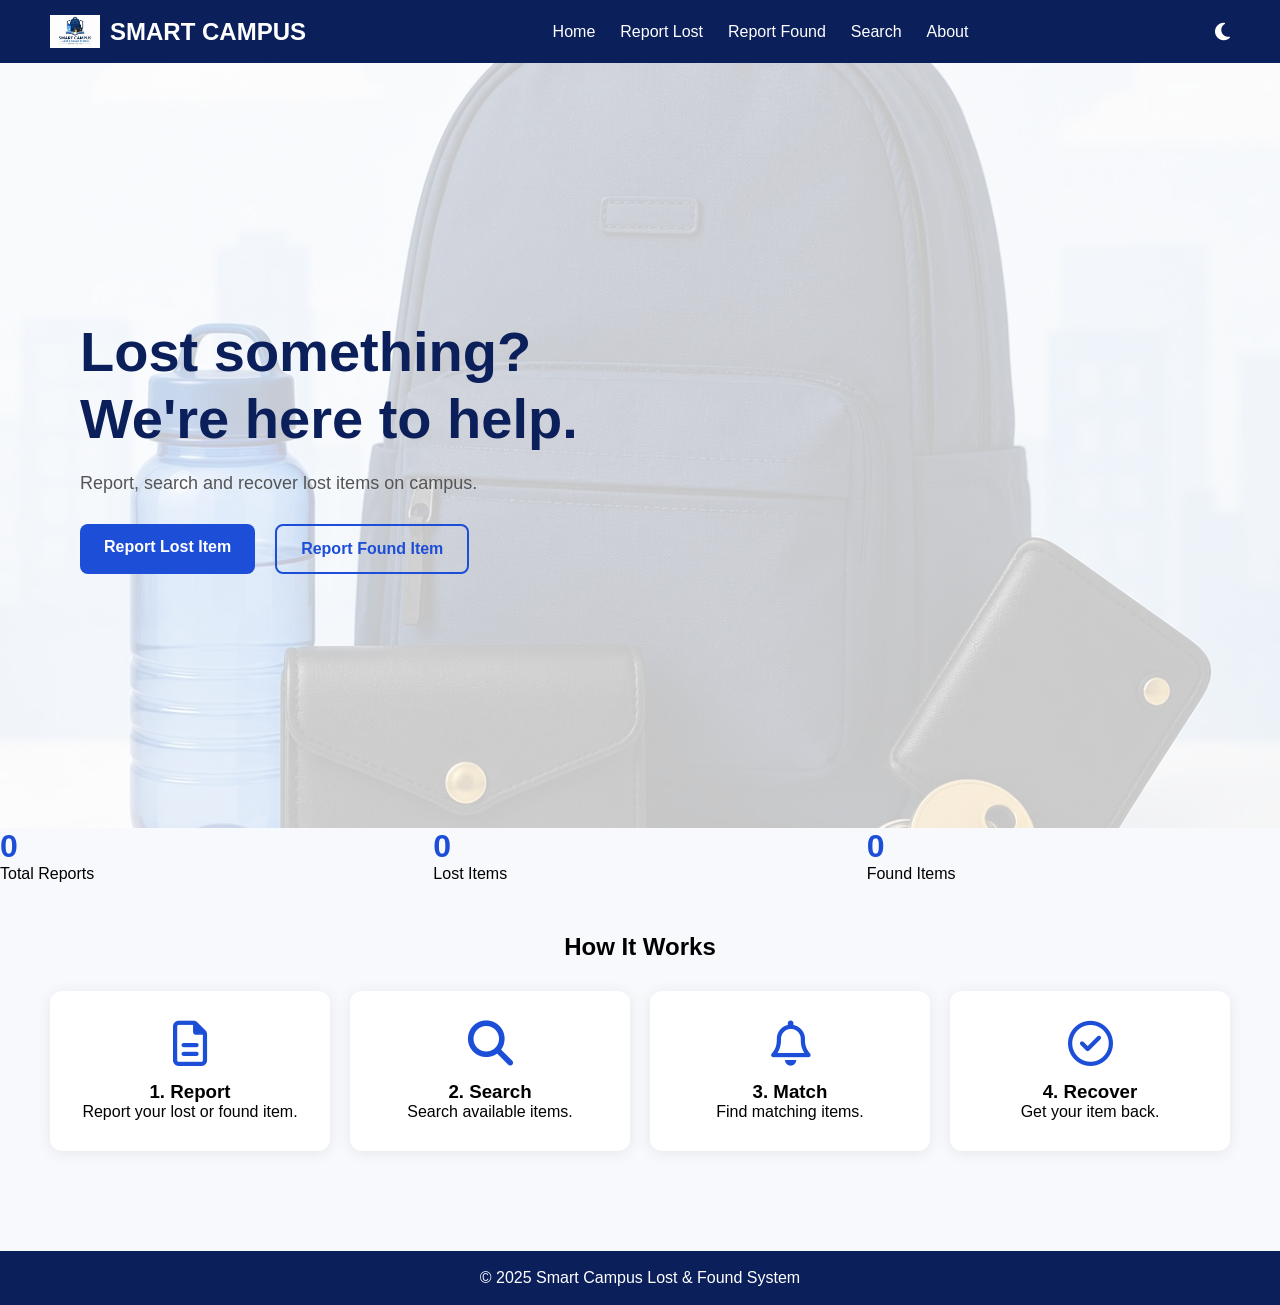
<file: index.html>
<!DOCTYPE html>
<html lang="en">
<head>
    <meta charset="UTF-8">
    <meta name="viewport" content="width=device-width, initial-scale=1.0">

    <title>Smart Campus Lost & Found</title>

    <link rel="stylesheet" href="style.css">

    <!-- PWA -->
    <link rel="manifest" href="manifest.json">
    <link rel="stylesheet" href="https://cdnjs.cloudflare.com/ajax/libs/font-awesome/6.5.1/css/all.min.css">
    <link rel="manifest" href="manifest.json">
    <meta name="theme-color" content="#0b1f5b">
    <link rel="icon" href="images/icon-192.png">
    <link rel="apple-touch-icon" href="images/apple-icon.png">
</head>

<body>

    <!-- Navigation -->
    <nav>

    <div class="logo">

        <img src="images/logo.png" alt="Logo">

        <h2>SMART CAMPUS</h2>

    </div>

    <div class="menu-toggle">

        ☰

    </div>

    <ul class="nav-links">

        <li><a href="index.html">Home</a></li>

        <li><a href="report-lost.html">Report Lost</a></li>

        <li><a href="report-found.html">Report Found</a></li>

        <li><a href="search.html">Search</a></li>

        <li><a href="about.html">About</a></li>

    </ul>
     <i class="fa-solid fa-moon" id="darkModeBtn"></i>
    </nav>

    <!-- Hero Section -->
    <section class="hero">

        <div class="hero-text">

            <h1>
                Lost something?<br>
                We're here to help.
            </h1>

            <p>
                Report, search and recover lost items on campus.
            </p>

            <div class="buttons">

                <a href="report-lost.html" class="btn">
                    Report Lost Item
                </a>

                <a href="report-found.html" class="btn-outline">
                    Report Found Item
                </a>

            </div>

        </div>

    </section>
    <section class="dashboard">

    <div class="stat-card">
        <h2 id="totalReports">0</h2>
        <p>Total Reports</p>
    </div>

    <div class="stat-card">
        <h2 id="lostCount">0</h2>
        <p>Lost Items</p>
    </div>

    <div class="stat-card">
        <h2 id="foundCount">0</h2>
        <p>Found Items</p>
    </div>

</section>


    <!-- How it Works -->

    <section class="steps">

        <h2>How It Works</h2>

<div class="cards">

    <div class="card">
        <i class="fa-regular fa-file-lines"></i>
        <h3>1. Report</h3>
        <p>Report your lost or found item.</p>
    </div>

    <div class="card">
        <i class="fa-solid fa-magnifying-glass"></i>
        <h3>2. Search</h3>
        <p>Search available items.</p>
    </div>

    <div class="card">
        <i class="fa-regular fa-bell"></i>
        <h3>3. Match</h3>
        <p>Find matching items.</p>
    </div>

    <div class="card">
        <i class="fa-regular fa-circle-check"></i>
        <h3>4. Recover</h3>
        <p>Get your item back.</p>
    </div>

</div>

    </section>

    <footer>
        © 2025 Smart Campus Lost & Found System
    </footer>

    <script src="script.js"></script>

</body>
</html>
</file>
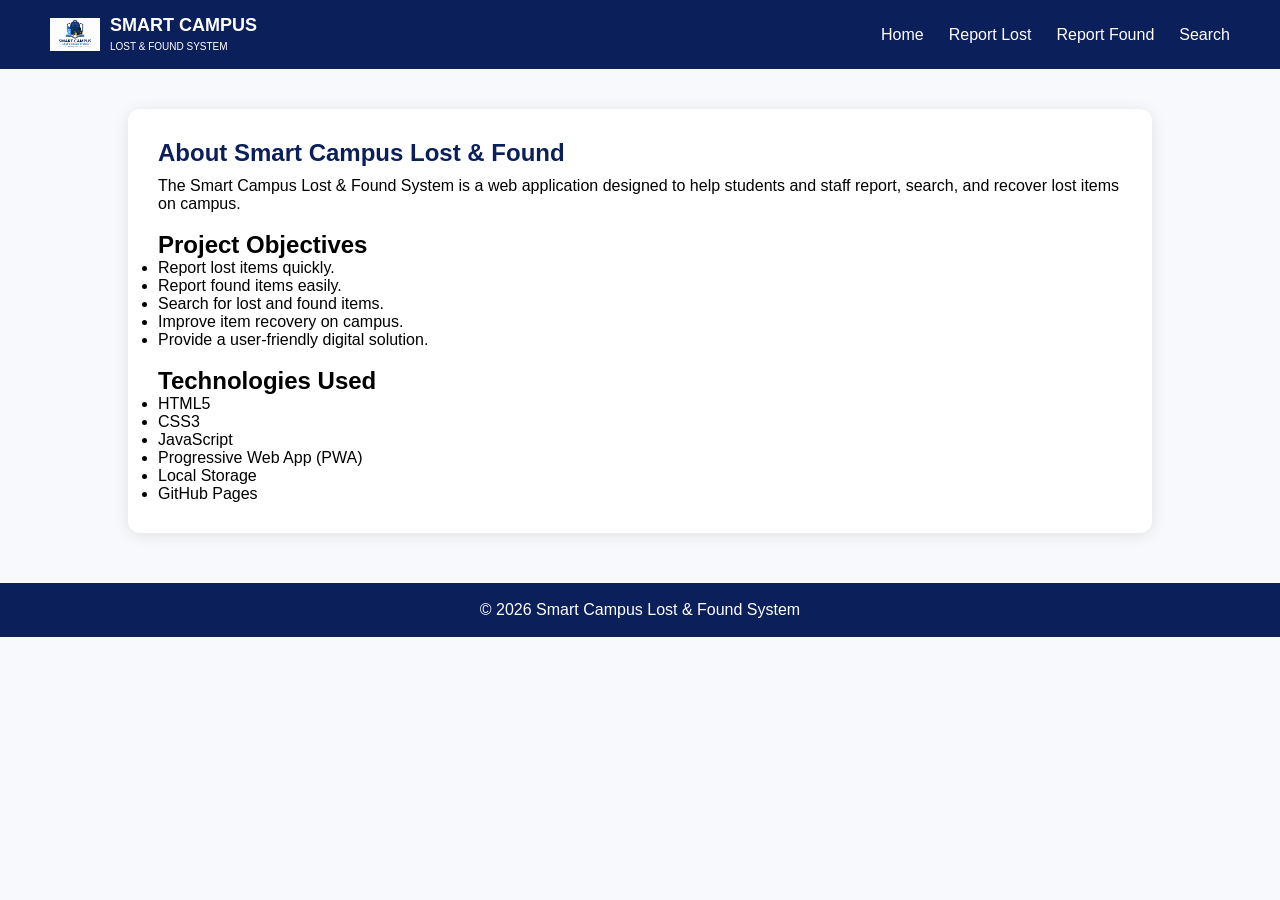
<file: about.html>
<!DOCTYPE html>
<html lang="en">
<head>
    <meta charset="UTF-8">
    <meta name="viewport" content="width=device-width, initial-scale=1.0">
    <title>About</title>

    <link rel="stylesheet" href="style.css">
     <link rel="manifest" href="manifest.json">
     <meta name="theme-color" content="#0b1f5b">
     <link rel="icon" href="images/icon-192.png">
     <link rel="apple-touch-icon" href="images/apple-icon.png">
     
</head>
<body>

<nav>
    <div class="logo">
        <img src="images/logo.png" alt="Logo">
        <div>
            <h3>SMART CAMPUS</h3>
            <small>LOST & FOUND SYSTEM</small>
        </div>
    </div>

    <ul>
        <li><a href="index.html">Home</a></li>
        <li><a href="report-lost.html">Report Lost</a></li>
        <li><a href="report-found.html">Report Found</a></li>
        <li><a href="search.html">Search</a></li>
    </ul>
</nav>

<section class="form-container">

    <h1>About Smart Campus Lost & Found</h1>

    <p>
        The Smart Campus Lost & Found System is a web application
        designed to help students and staff report, search,
        and recover lost items on campus.
    </p>

    <br>

    <h2>Project Objectives</h2>

    <ul>
        <li>Report lost items quickly.</li>
        <li>Report found items easily.</li>
        <li>Search for lost and found items.</li>
        <li>Improve item recovery on campus.</li>
        <li>Provide a user-friendly digital solution.</li>
    </ul>

    <br>

    <h2>Technologies Used</h2>

    <ul>
        <li>HTML5</li>
        <li>CSS3</li>
        <li>JavaScript</li>
        <li>Progressive Web App (PWA)</li>
        <li>Local Storage</li>
        <li>GitHub Pages</li>
    </ul>

</section>

<footer>
    © 2026 Smart Campus Lost & Found System
</footer>

</body>
</html>
</file>
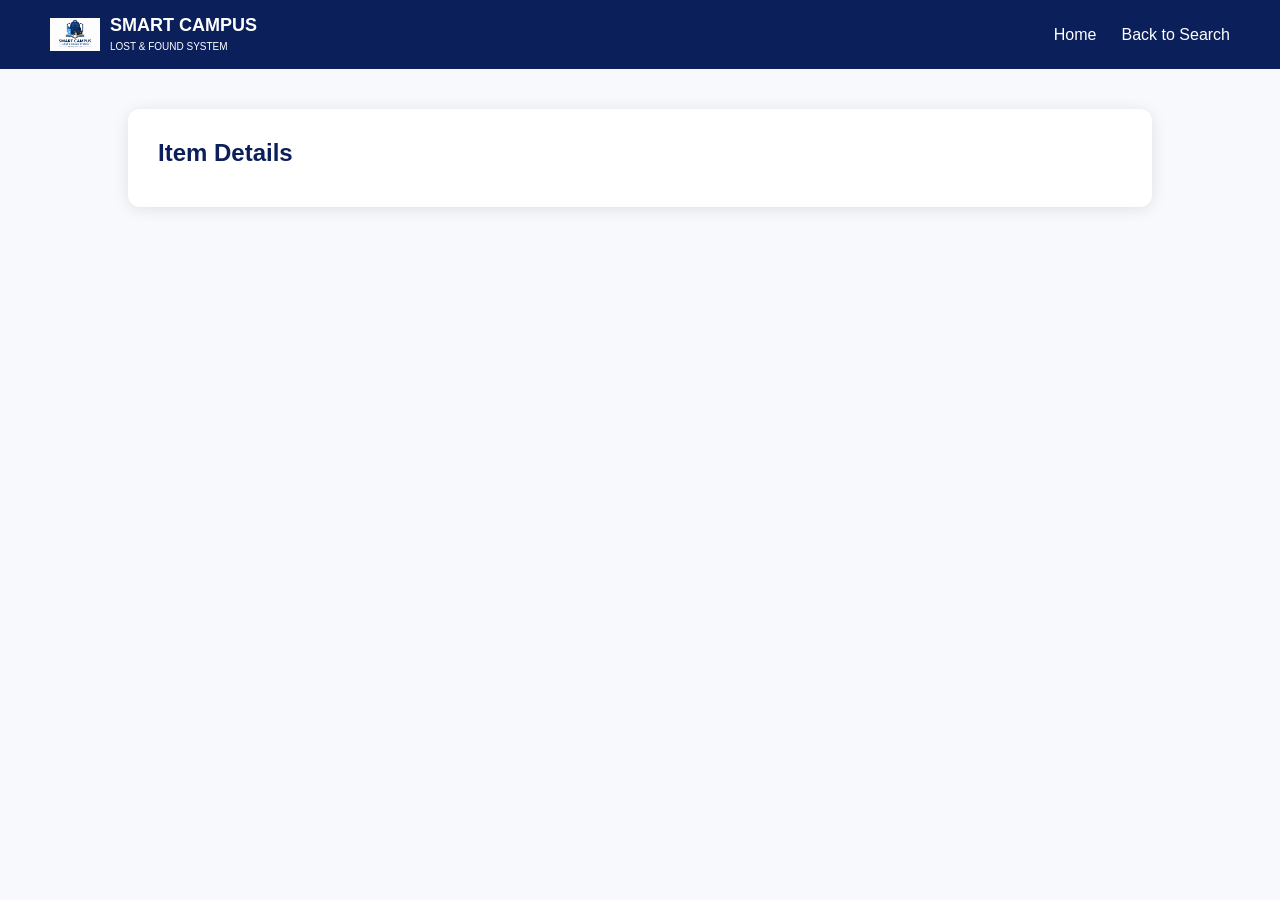
<file: item-details.html>
<!DOCTYPE html>
<html lang="en">
<head>
    <meta charset="UTF-8">
    <meta name="viewport" content="width=device-width, initial-scale=1.0">
    <title>Item Details</title>

    <link rel="stylesheet" href="style.css">
    <link rel="manifest" href="manifest.json">

    <meta name="theme-color" content="#0b1f5b">
    <link rel="icon" href="images/icon-192.png">
    <link rel="apple-touch-icon" href="images/apple-icon.png">
</head>
<body>

<nav>
    <div class="logo">
        <img src="images/logo.png" alt="Logo">
        <div>
            <h3>SMART CAMPUS</h3>
            <small>LOST & FOUND SYSTEM</small>
        </div>
    </div>

    <ul>
        <li><a href="index.html">Home</a></li>
        <li><a href="search.html">Back to Search</a></li>
    </ul>
</nav>

<section class="form-container">

    <h1>Item Details</h1>

    <div id="itemDetails"></div>

</section>

<script src="script.js"></script>

</body>
</html>
</file>
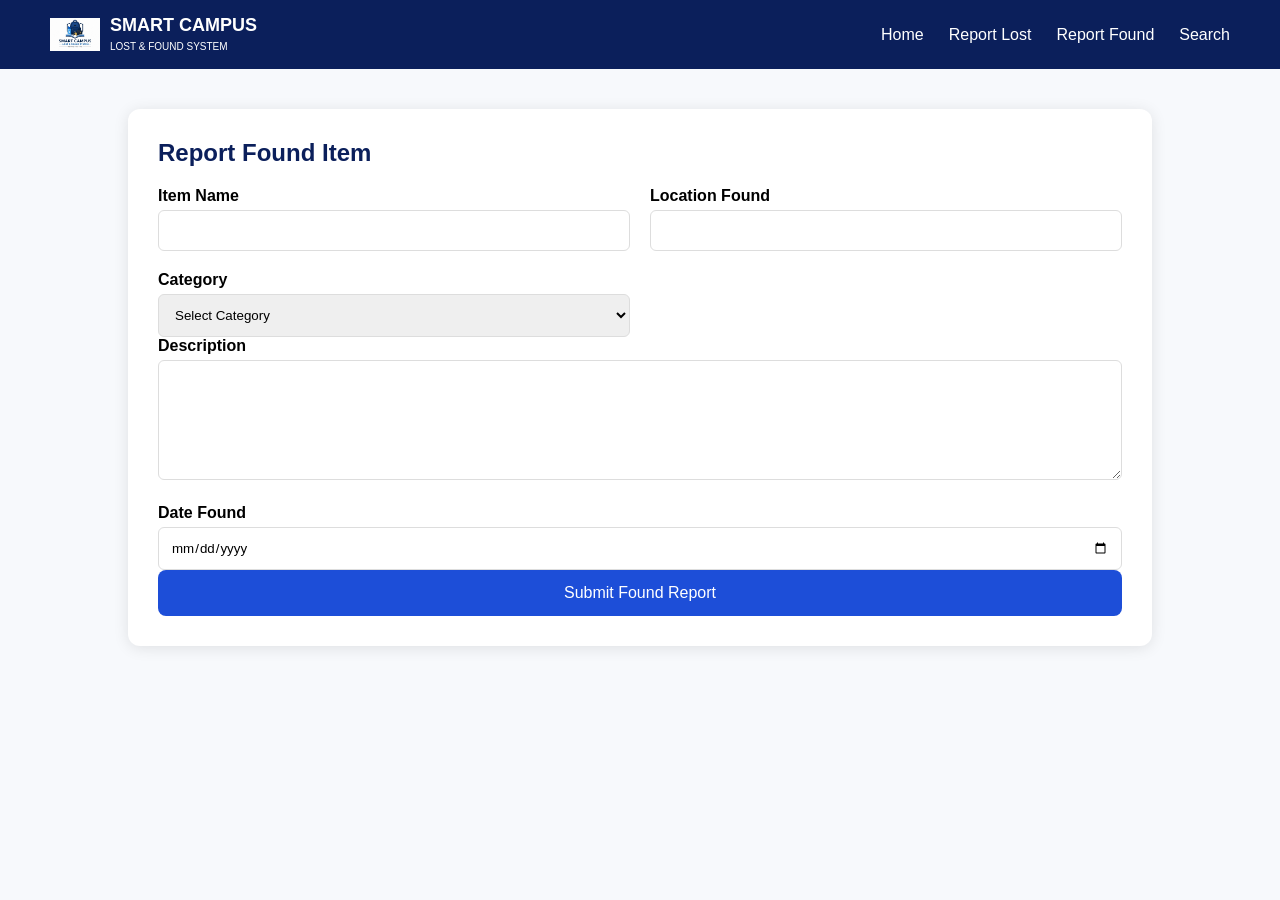
<file: report-found.html>
<!DOCTYPE html>
<html lang="en">
<head>
    <meta charset="UTF-8">
    <meta name="viewport" content="width=device-width, initial-scale=1.0">
    <title>Report Found Item</title>

    <link rel="stylesheet" href="style.css">
    <link rel="manifest" href="manifest.json">
    <meta name="theme-color" content="#0b1f5b">
    <link rel="icon" href="images/icon-192.png">
    <link rel="apple-touch-icon" href="images/apple-icon.png">
</head>
<body>

<nav>
    <div class="logo">
        <img src="images/logo.png" alt="Logo">
        <div>
            <h3>SMART CAMPUS</h3>
            <small>LOST & FOUND SYSTEM</small>
        </div>
    </div>

    <ul>
        <li><a href="index.html">Home</a></li>
        <li><a href="report-lost.html">Report Lost</a></li>
        <li><a href="report-found.html">Report Found</a></li>
        <li><a href="search.html">Search</a></li>
    </ul>
</nav>

<section class="form-container">

    <h1>Report Found Item</h1>

    <form id="foundForm">

        <div class="form-grid">

            <div>
                <label>Item Name</label>
                <input type="text" id="foundItemName" required>
            </div>

            <div>
                <label>Location Found</label>
                <input type="text" id="foundLocation" required>
            </div>

            <div>
                <label>Category</label>
                <select id="foundCategory" required>
                    <option value="">Select Category</option>
                    <option>Wallet</option>
                    <option>Phone</option>
                    <option>Keys</option>
                    <option>Student ID</option>
                    <option>Bag</option>
                </select>
            </div>

        </div>

        <label>Description</label>
        <textarea id="foundDescription"></textarea>

        <label>Date Found</label>
        <input type="date" id="foundDate" required>

        <button type="submit" class="submit-btn">
            Submit Found Report
        </button>

    </form>

</section>

<script src="script.js"></script>

</body>
</html>
</file>
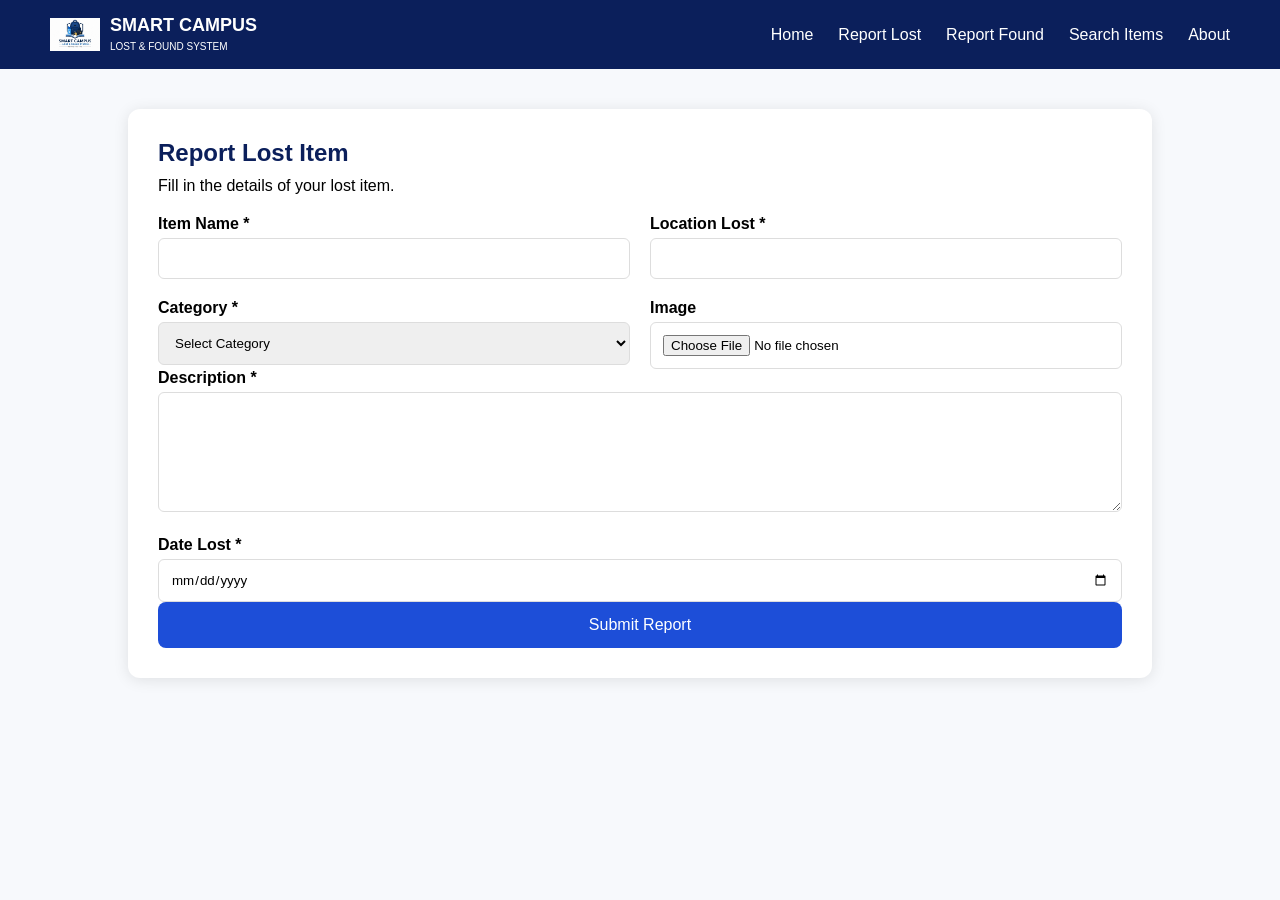
<file: report-lost.html>
<!DOCTYPE html>
<html lang="en">
<head>
    <meta charset="UTF-8">
    <meta name="viewport" content="width=device-width, initial-scale=1.0">
    <title>Report Lost Item</title>

    <link rel="stylesheet" href="style.css">

    <link rel="stylesheet"
    href="https://cdnjs.cloudflare.com/ajax/libs/font-awesome/6.5.1/css/all.min.css">
    <link rel="manifest" href="manifest.json">
    <meta name="theme-color" content="#0b1f5b">
    <link rel="icon" href="images/icon-192.png">
    <link rel="apple-touch-icon" href="images/apple-icon.png">
</head>
<body>

<nav>
    <div class="logo">
        <img src="images/logo.png" alt="Logo">
        <div>
            <h3>SMART CAMPUS</h3>
            <small>LOST & FOUND SYSTEM</small>
        </div>
    </div>

    <ul>
        <li><a href="index.html">Home</a></li>
        <li><a href="report-lost.html">Report Lost</a></li>
        <li><a href="report-found.html">Report Found</a></li>
        <li><a href="search.html">Search Items</a></li>
        <li><a href="about.html">About</a></li>
    </ul>
</nav>

<section class="form-container">

    <h1>Report Lost Item</h1>

    <p>Fill in the details of your lost item.</p>

    <form id="lostForm">

        <div class="form-grid">

            <div>
                <label>Item Name *</label>
                <input type="text" id="itemName" required>
            </div>

            <div>
                <label>Location Lost *</label>
                <input type="text" id="location" required>
            </div>

            <div>
                <label>Category *</label>

                <select id="category" required>
                    <option value="">Select Category</option>
                    <option>Wallet</option>
                    <option>Phone</option>
                    <option>Keys</option>
                    <option>Student ID</option>
                    <option>Bag</option>
                    <option>Other</option>
                </select>
            </div>

            <div>
                <label>Image</label>
                <input
                    type="file"
                     id="image"
                      accept="image/*">
            </div>

        </div>

        <label>Description *</label>
        <textarea id="description" required></textarea>

        <label>Date Lost *</label>
        <input type="date" id="dateLost" required>

        <button type="submit" class="submit-btn">
            Submit Report
        </button>

    </form>

</section>

<script src="script.js"></script>

</body>
</html>
</file>
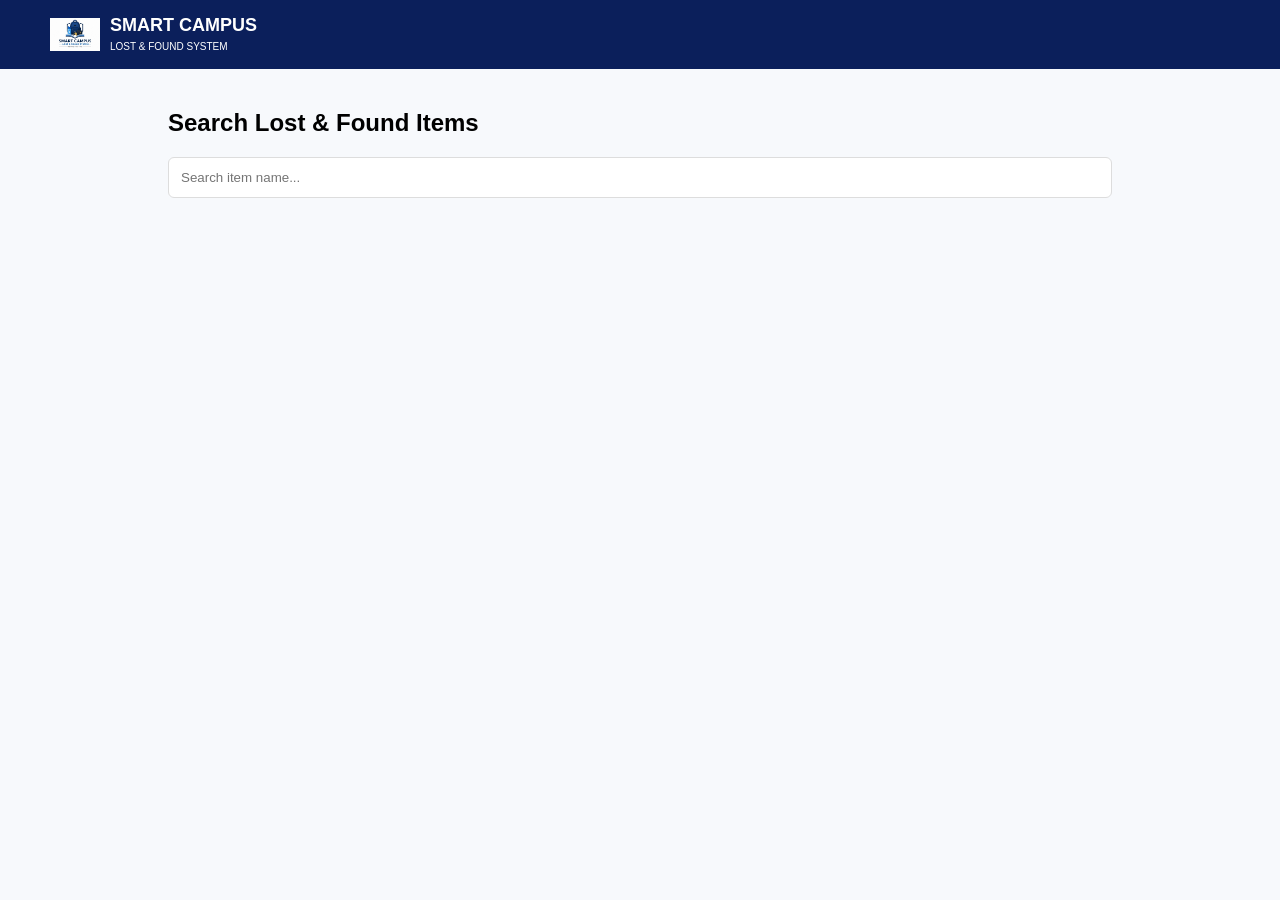
<file: search.html>
<!DOCTYPE html>
<html lang="en">
<head>
<meta charset="UTF-8">
<meta name="viewport" content="width=device-width, initial-scale=1.0">

<title>Search Items</title>

<link rel="stylesheet" href="style.css">
<link rel="manifest" href="manifest.json">

<meta name="theme-color" content="#0b1f5b">
<link rel="icon" href="images/icon-192.png">
<link rel="apple-touch-icon" href="images/apple-icon.png">

</head>
<body>

<nav>
    <div class="logo">
        <img src="images/logo.png">
        <div>
            <h3>SMART CAMPUS</h3>
            <small>LOST & FOUND SYSTEM</small>
        </div>
    </div>
</nav>

<section class="search-section">

    <h1>Search Lost & Found Items</h1>

    <input
        type="text"
        id="searchInput"
        placeholder="Search item name..."
    >

    <div id="results"></div>

</section>

<script src="script.js"></script>

</body>
</html>
</file>
<file: style.css>
*{
    margin:0;
    padding:0;
    box-sizing:border-box;
    font-family:Arial, sans-serif;
}

body{
    background:#f7f9fc;
}

/* NAVBAR */

nav{
    background:#0b1f5b;
    color:white;
    display:flex;
    justify-content:space-between;
    align-items:center;
    padding:15px 50px;
    position:sticky;
    top:0;
}

nav ul{
    list-style:none;
    display:flex;
    gap:25px;
}

nav a{
    color:white;
    text-decoration:none;
}

nav i{
    font-size:20px;
    cursor:pointer;
}

 .menu-toggle{

    display:none;

    font-size:30px;

    cursor:pointer;

    color:white;

}

.logo{
    display:flex;
    align-items:center;
    gap:10px;
}

.logo img{
    width:50px;
}

.logo h3{
    margin:0;
    font-size:18px;
}

.logo small{
    font-size:10px;
}

/* HERO */

.hero{

    min-height:85vh;
    display:flex;
    justify-content:space-between;
    align-items:center;
    padding:80px;
    background-image:url("images/hero-image.jpg");
    background-size:cover;
    background-position:center;
    background-repeat:no-repeat;
    position:relative;

}

   .hero::before{
    content:"";
    position:absolute;
    top:0;
    left:0;
    width:100%;
    height:100%;
    background:rgba(255,255,255,.78);

}

.hero-text{
    width:50%;
    position:relative;
    z-index:1;
}

.hero-text h1{
    font-size:56px;
    color:#0b1f5b;
    line-height:1.2;
}
.hero-text p{
    margin-top:20px;
    font-size:18px;
    color:#555;
    max-width:500px;
}

.hero-image img{
    width:450px;
    filter:drop-shadow(0 10px 15px rgba(0,0,0,.15));
}

/* BUTTONS */

.buttons{
    margin-top:30px;
    display:flex;
    gap:20px;
       }

.btn{
    background:#1d4ed8;
    color:white;
    padding:14px 24px;
    border-radius:8px;
    text-decoration:none;
    font-weight:bold;
}

.btn:hover{
    background:#1740b5;
}

.btn-outline{
    border:2px solid #1d4ed8;
    color:#1d4ed8;
    padding:14px 24px;
    border-radius:8px;
    text-decoration:none;
    font-weight:bold;
}


/* STEPS */

.steps{
    padding:50px;
    text-align:center;
}

.cards{
    margin-top:30px;

    display:grid;
    grid-template-columns:repeat(4,1fr);
    gap:20px;
}

.card{
    background:white;
    padding:30px;
    border-radius:12px;
    text-align:center;
    box-shadow:0 2px 15px rgba(0,0,0,.08);
    transition:0.3s;
}

.card:hover{
    transform:translateY(-5px);
}

.card i{
    font-size:45px;
    color:#1d4ed8;
    margin-bottom:15px;
}

footer{
    background:#0b1f5b;
    color:white;
    text-align:center;
    padding:18px;
    margin-top:50px;
}
.form-container{
    width:80%;
    margin:40px auto;
    background:white;
    padding:30px;
    border-radius:12px;
    box-shadow:0 2px 15px rgba(0,0,0,.1);
}

.form-container h1{
    color:#0b1f5b;
    margin-bottom:10px;
}

.form-grid{
    display:grid;
    grid-template-columns:1fr 1fr;
    gap:20px;
    margin-top:20px;
}

input,
select,
textarea{
    width:100%;
    padding:12px;
    margin-top:5px;
    border:1px solid #ddd;
    border-radius:6px;
}

textarea{
    height:120px;
    margin-bottom:20px;
}

label{
    font-weight:600;
}

.submit-btn{
    width:100%;
    background:#1d4ed8;
    color:white;
    border:none;
    padding:14px;
    border-radius:8px;
    cursor:pointer;
    font-size:16px;
}

.submit-btn:hover{
    background:#173fb0;
} 

.search-section{
    width:80%;
    margin:auto;
    padding:40px;
}

#searchInput{
    margin:20px 0;
}

#results{
    display:grid;
    grid-template-columns:repeat(auto-fill,minmax(250px,1fr));
    gap:20px;
}

.result-card{
    background:white;
    border-radius:12px;
    padding:20px;
    box-shadow:0 5px 15px rgba(0,0,0,.1);
    transition:.3s;
}

.result-card:hover{
    transform:translateY(-5px);
}

.dashboard{

    display:flex;

    justify-content:center;

    gap:20px;

    flex-wrap:wrap;

}
.stat-card{

    flex:1;

    min-width:220px;

}

.stat-card h2{
    color:#1d4ed8;
    font-size:2rem;
}

.dark-mode{
    background:#121212;
    color:white;
}

.dark-mode nav{
    background:#000;
}

.dark-mode .card,
.dark-mode .result-card,
.dark-mode .form-container,
.dark-mode .stat-card{
    background:#1f1f1f;
    color:white;
}
/* ==========================
   Mobile Responsive Design
========================== */

@media screen and (max-width:768px){

    nav{
        flex-direction:column;
        padding:15px;
        text-align:center;
        display:flex;
        justify-content:space-between;
        align-items:center;
        flex-wrap:wrap;
    }

    nav ul{
        flex-direction:column;
        margin-top:15px;
        gap:12px;
        padding:0;
    }

    nav li{
        list-style:none;
    }
    
    .buttons{
    display:flex;
    flex-direction:column;
    align-items:center;
    gap:15px;
   }

   .buttons a{
    width:220px;
    text-align:center;
   }

    .menu-toggle{
        display:block;
                }

    .nav-links{
        display:none;
        width:100%;
        flex-direction:column;
        text-align:center;
        margin-top:15px;
             }
    .nav-links.active{
                  display:flex;
                    }

    .nav-links li{

        margin:10px 0;

    }

}
@media screen and (max-width:768px){

    .hero{

        flex-direction:column;

        text-align:center;

        padding:30px;

    }

    .hero-text{

        margin-bottom:30px;

    }

    .hero-text h1{

        font-size:36px;

    }

    .hero-image img{

        width:100%;

        max-width:350px;

    }

}
@media screen and (max-width:768px){

    .form-container{

        width:95%;

        padding:20px;

    }

    .form-grid{

        grid-template-columns:1fr;

    }

}
#results{

    display:grid;

    grid-template-columns:
    repeat(auto-fit,minmax(250px,1fr));

    gap:20px;

}
img{

    max-width:100%;

    height:auto;

}
</file>
